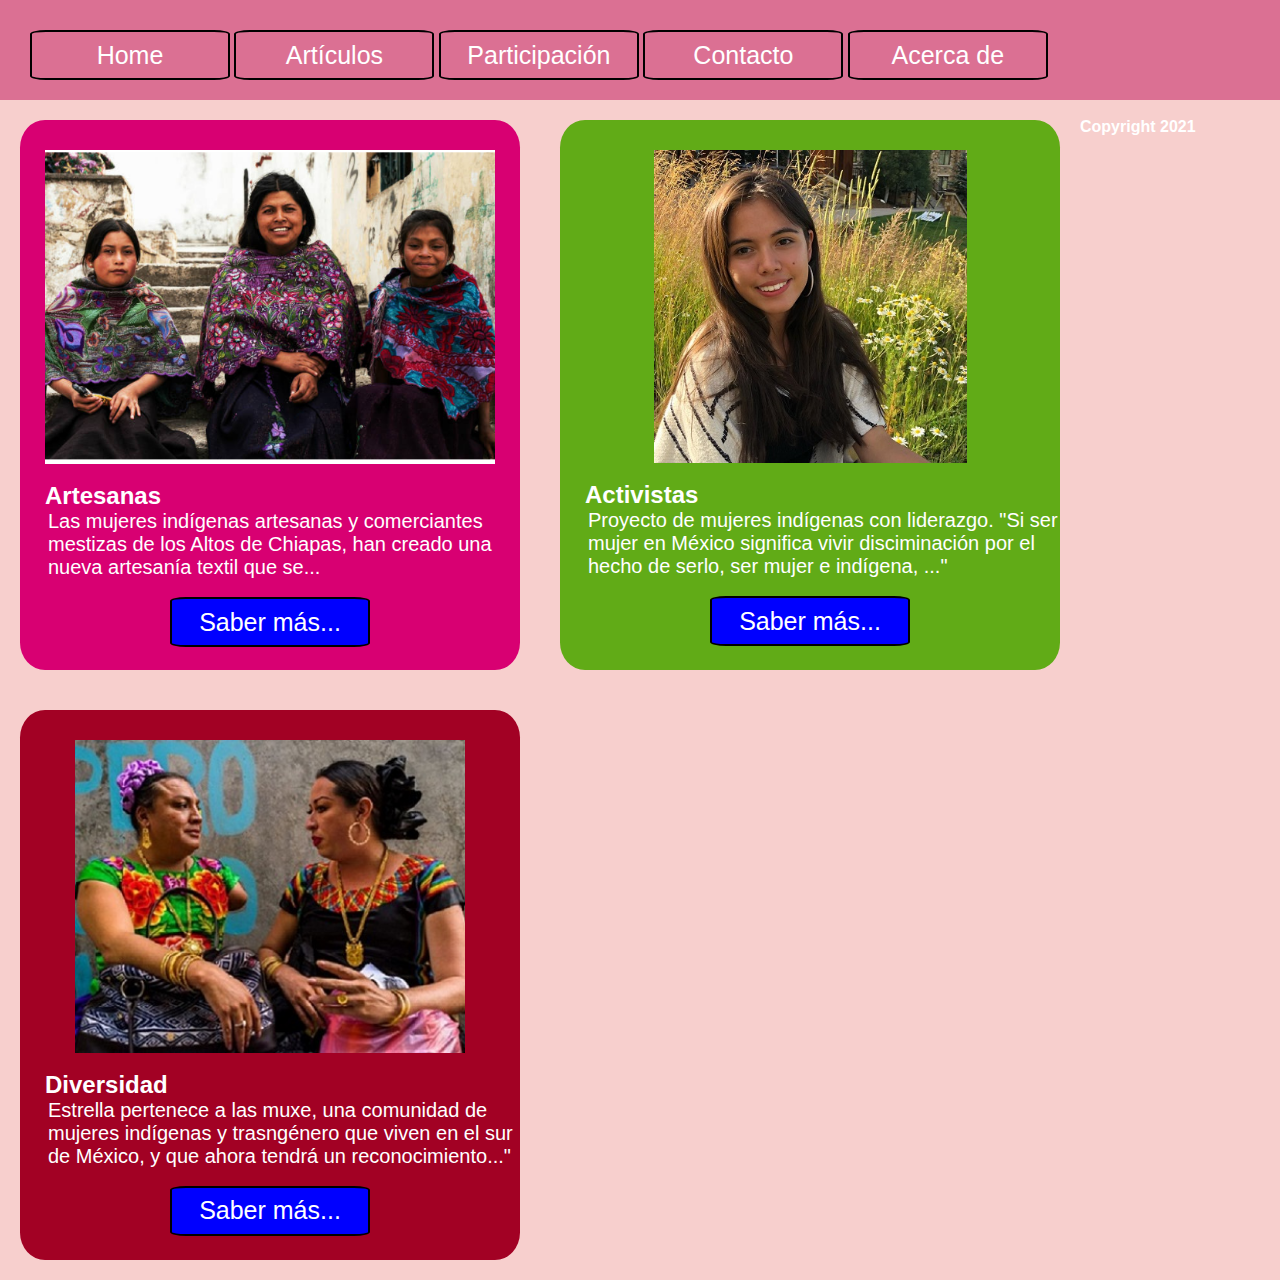
<file: MWT1A1_MujeresIndigenas/index.html>
<!DOCTYPE html>
<html lang="es">
<head>
    <meta charset="UTF-8">
    <meta http-equiv="X-UA-Compatible" content="IE=edge">
    <meta name="viewport" content="width=device-width, initial-scale=1.0">
    <title>Mujeres indígenas mexicanas</title>
    <!--CSS-->
    <link rel="stylesheet" href="./css/style.css">
</head>

<body>
    <!--MENU-->
    <nav>
        <button id="BtnMenu" class="Boton">Home</button>
        <button id="BtnMenu" class="Boton">Artículos</button>
        <button id="BtnMenu" class="Boton">Participación</button>
        <button id="BtnMenu" class="Boton">Contacto</button>
        <button id="BtnMenu" class="Boton">Acerca de</button>
    </nav>
    <!--CUADROS-->
    <div id="Artesanas" class="Contenedor">        
        <img class="Centrado" src="./img/Artesanas.png" aling="center" alt="Artesanas" width="450">
        <br>
        <h2> Artesanas</h2>
        <p>Las mujeres indígenas artesanas y comerciantes mestizas de los Altos de Chiapas, han creado una nueva artesanía textil que se...</p>
        <br>
        <button id="BtnSaberMas" class="Boton" class="Centrado">Saber más...</button>
    </div>

    <div id="Activistas" class="Contenedor">
        <img class="Centrado" src="./img/ACTIVISTAS.jpg" alt="Activistas" width="313">
        <br>
        <h2>Activistas</h2>
        <p>Proyecto de mujeres indígenas con liderazgo. "Si ser mujer en México significa vivir disciminación por el hecho de serlo, ser mujer e indígena, ..."</p>
        <br>
        <button id="BtnSaberMas" class="Boton">Saber más...</button>
    </div>

    <div id="Diversidad" class="Contenedor">
        <img class="Centrado" src="./img/DIVERSIDAD.jpg" alt="Diversidad" width="390">        
        <br>
        <h2>Diversidad</h2>
        <p>Estrella pertenece a las muxe, una comunidad de mujeres indígenas y trasngénero que viven en el sur de México, y que ahora tendrá un reconocimiento..."</p>
        <br>
        <button id="BtnSaberMas" class="Boton">Saber más...</button>
    </div>
    <br>
    <!--PIE DE PAGINA-->
    <!--Por alguna razón, no permanece en el pié de página...-->
    <footer><b>Copyright 2021</b></footer>
</body>
</html>
</file>
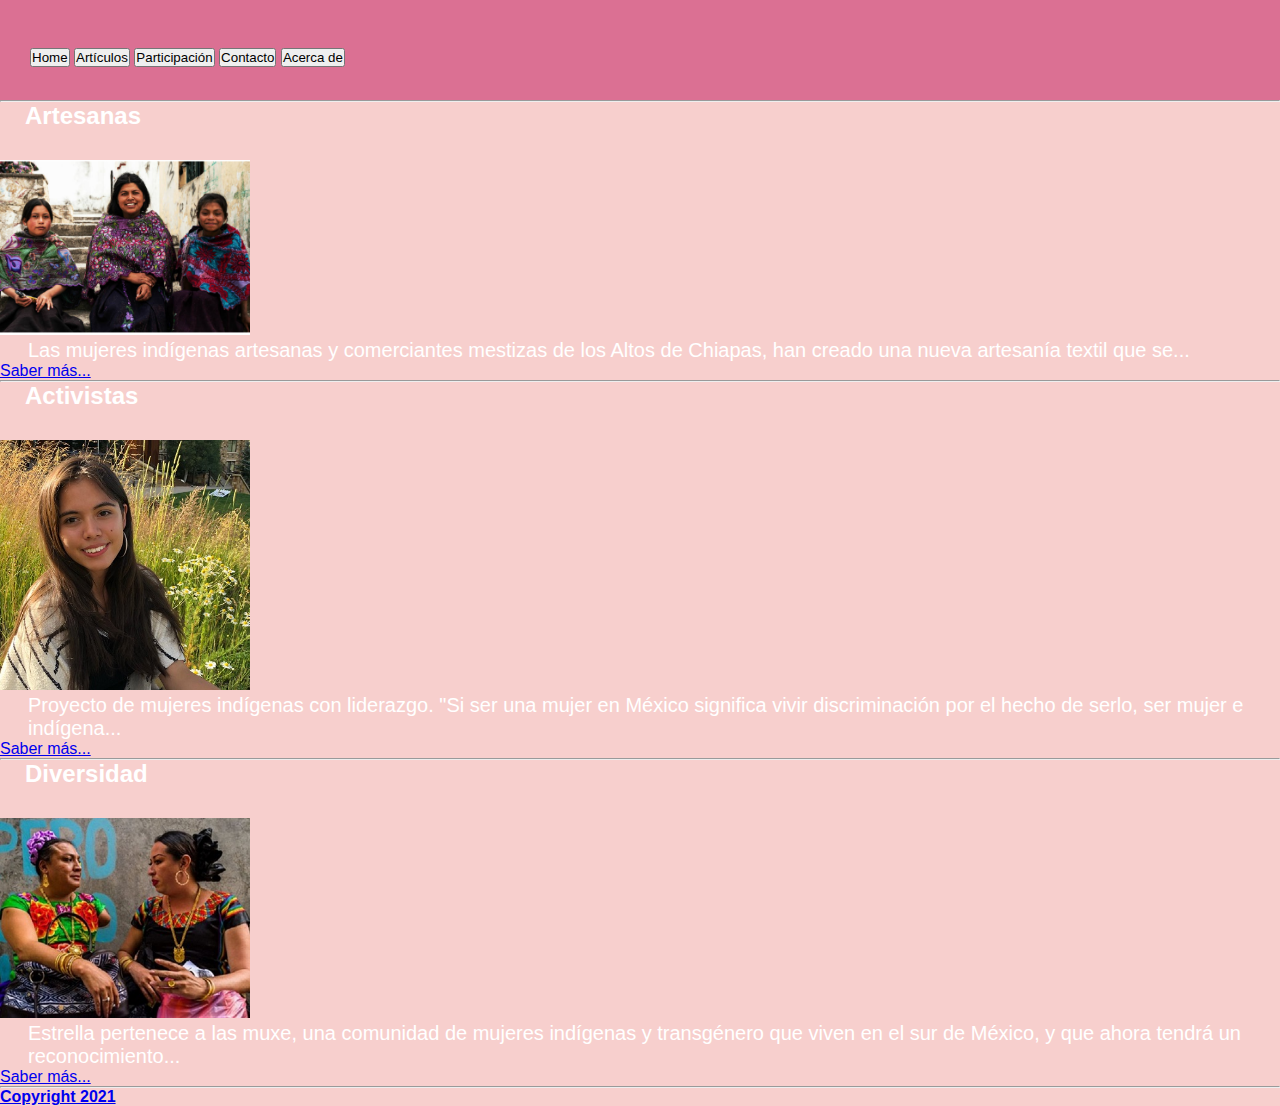
<file: MWT1A1_MujeresIndigenas/index.html.html>
<!DOCTYPE html>
<html lang="es">
<head>
    <meta charset="UTF-8">
    <meta http-equiv="X-UA-Compatible" content="IE=edge">
    <meta name="viewport" content="width=device-width, initial-scale=1.0">
    <title>Mujeres indígenas mexicanas</title>
    <!--CSS-->
    <link rel="stylesheet" href="./css/style.css">
</head>

<body background="#F5B7B1" text="#FFFFFF">
    <!--MENU-->
    
    <nav>
        <br>
        <button>Home</button>
        <button>Artículos</button>
        <button>Participación</button>
        <button>Contacto</button>
        <button>Acerca de</button>
    </nav>
    
    <hr>
    <!--CONTENEDOR-->

    <div id="Contenedor">
        <div class="Artesanas"></div>
        <div class="Activistas"></div>
        <div class="Diversidad"></div>
    </div>

    <h2>Artesanas</h2>
    <img src="./img/Artesanas.png" alt="Artesanas" width="250">
    <p>Las mujeres indígenas artesanas y comerciantes mestizas de los Altos de Chiapas, han creado una nueva artesanía textil que se...</p>
    <a href="http://www.google.com">Saber más...</a>
    
    <hr>

    <h2>Activistas</h2>
    <img src="./img/ACTIVISTAS.jpg" alt="Activistas" width="250">
    <p>Proyecto de mujeres indígenas con liderazgo. "Si ser una mujer en México significa vivir discriminación por el hecho de serlo, ser mujer e indígena... </p>
    <a href="http://www.google.com">Saber más...</a>
    
    <hr>

    <h2>Diversidad</h2>
    <img src="./img/DIVERSIDAD.jpg" alt="Diversidad" width="250">
    <p>Estrella pertenece a las muxe, una comunidad de mujeres indígenas y transgénero que viven en el sur de México, y que ahora tendrá un reconocimiento...</p>
    <a href="http://www.google.com">Saber más...</a>
    
    <hr>
    <footer>
        <a href="mailto:moisesmendoza@gmail.com"><b>Copyright 2021</b></a>
    </footer>

</body>
</html>
</file>
<file: MWT1A1_MujeresIndigenas/css/style.css>
*{
    box-sizing: border-box;
    padding: 0;
    margin: 0;
}

nav
{
    background-color: palevioletred;
    height: 60px;
    padding-top: 30px;
    padding-bottom: 70px;
    padding-left: 30px;

}

body
{
    background-color: #f7cfcd;
    font-family: Arial, Helvetica, sans-serif;
    font-style: normal;
    color:white;
}

.Boton
{
    color:white;
    font-size: 25px;
    text-align: center;
    width: 200px;
    height: 50px;
    border-style: solid;
    border: 20px gr;
    border-radius: 8%;  
}

#BtnMenu
{
    background-color: palevioletred;  
}
#BtnSaberMas
{
    background-color: blue;
    display:block;
    margin-left: auto;
    margin-right: auto; 
}

p
{
    font-size: 20px;
    margin-left: 28px;
}

h2
{
    margin-left: 25px;
}

img
{
    margin-top: 30px;
    
    
}

a
{
    text-align: center;
}

.Centrado
{
    display:block;
    margin-left: auto;
    margin-right: auto;
}


  .Contenedor
{
    position: relative;
    justify-content: space-around;
    width: 500px;
    height: 550px;
    margin: 20px;
    float: left;
    border: 10px;
    border-radius: 5%;
    
}

#Artesanas
{
    background-color: #d80072;
    border: 10px white;
}

#Activistas
{
    background-color: #61ab17;
    border: 10px;
}

#Diversidad
{
    background-color: #a20124;
    border: 10px;
}

#Sabermas
{
    background-color: blue;
    color:white;
    font-size: 25px;
    text-align: center;
    width: 200px;
    height: 50px;
    border-style: solid;
    border: 10px gr;
    border-radius: 5%;   
    
}
</file>
